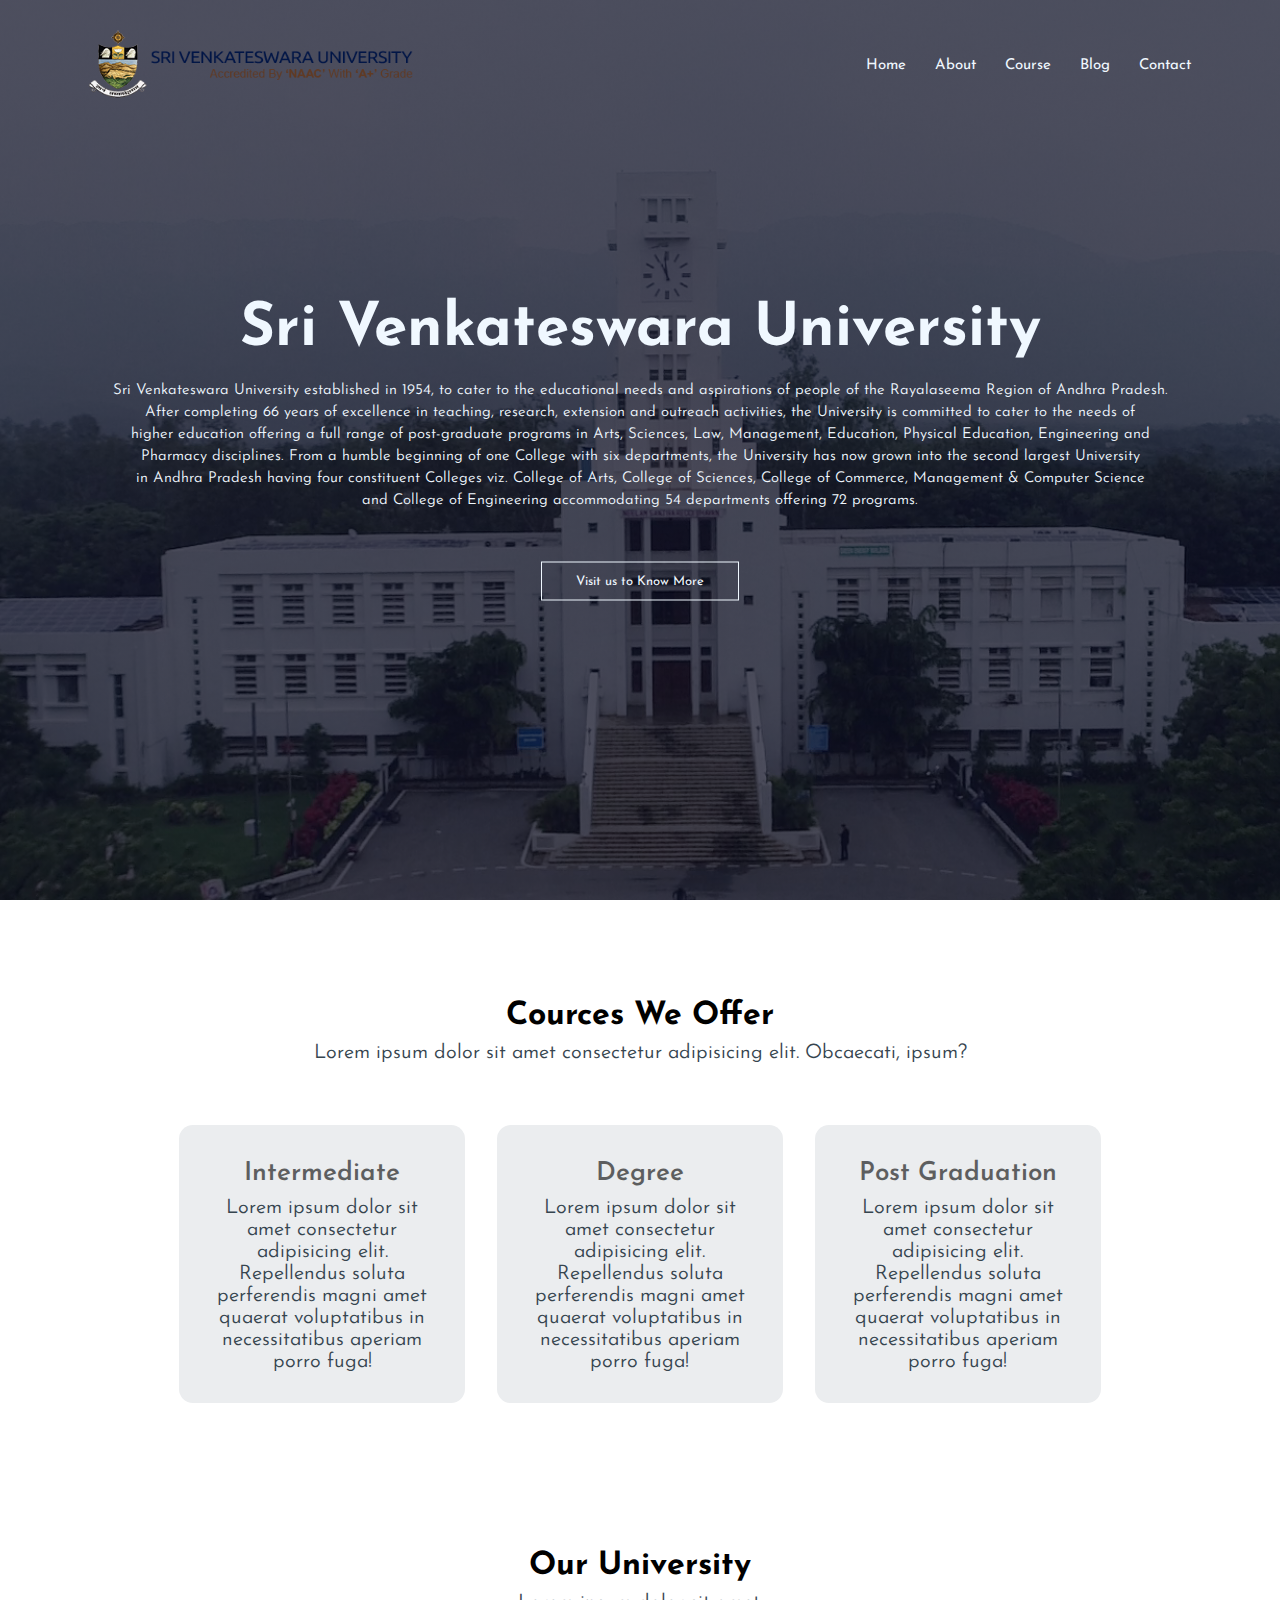
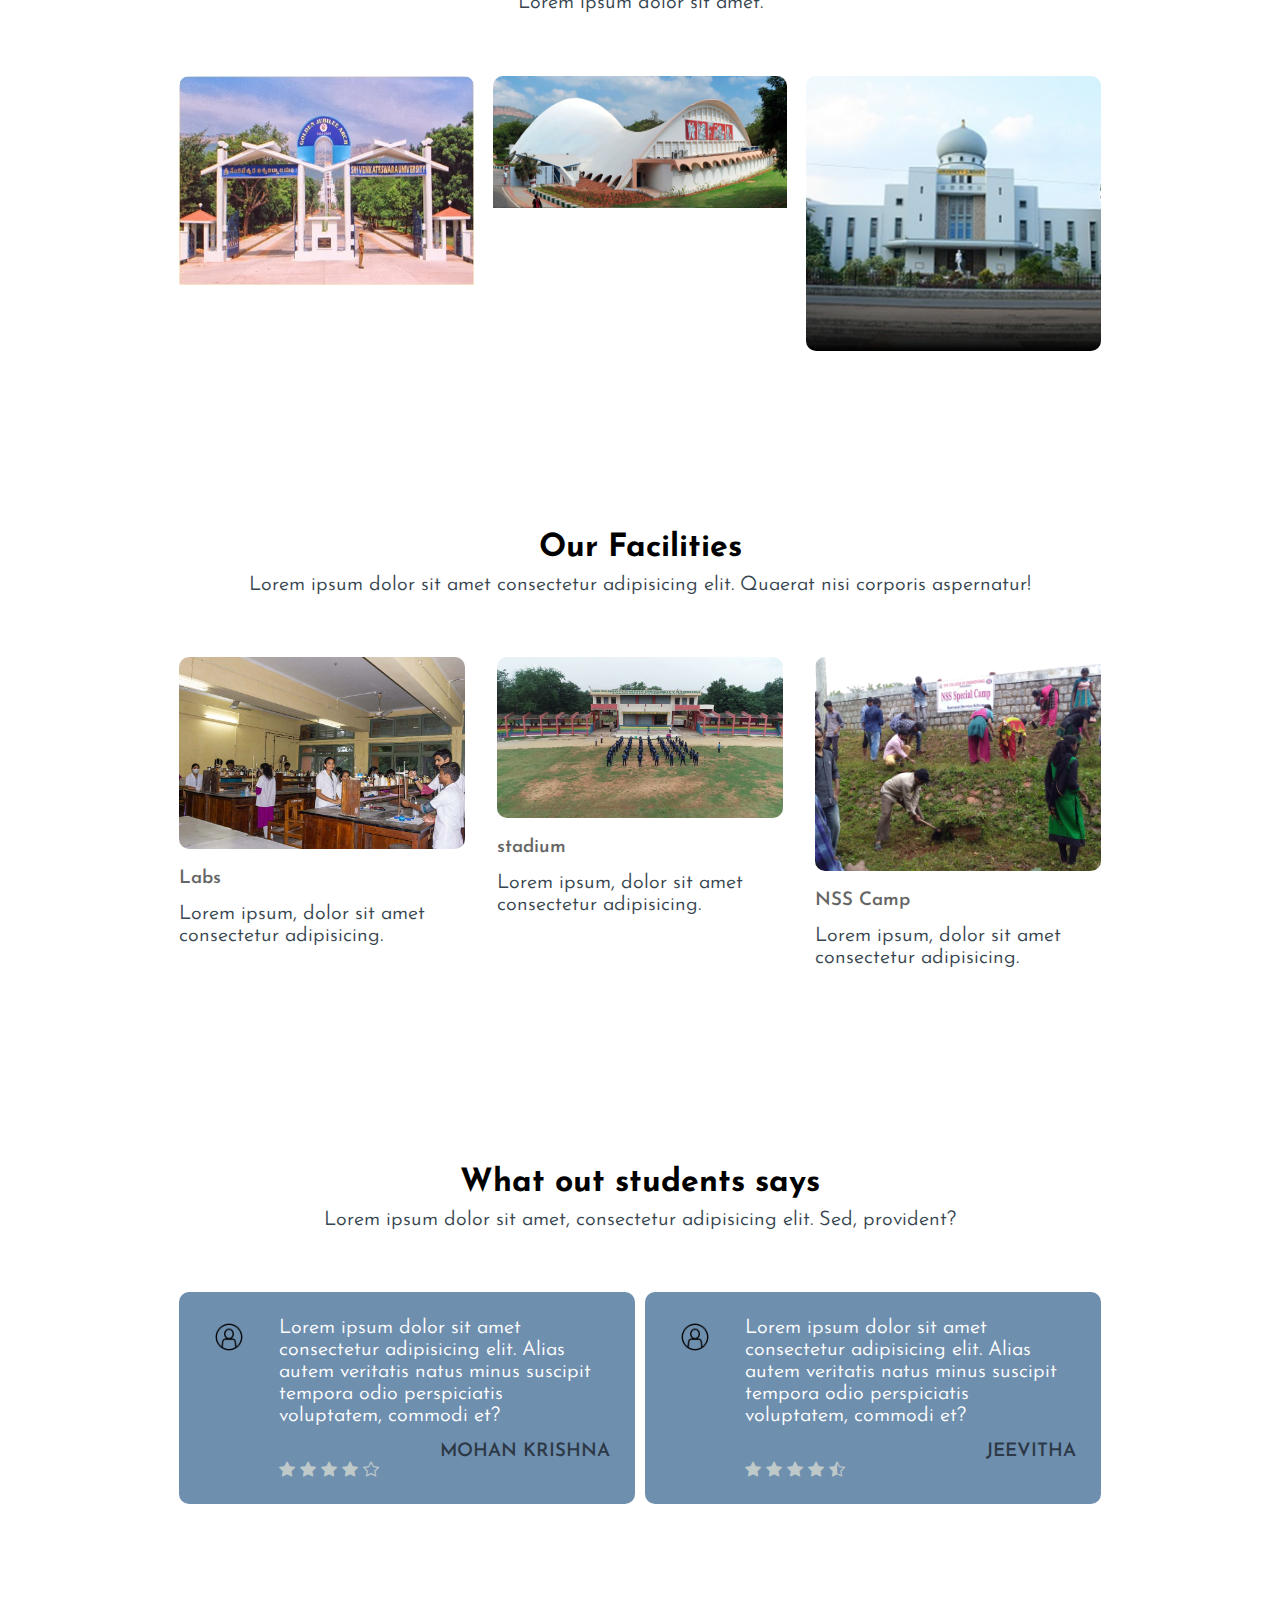
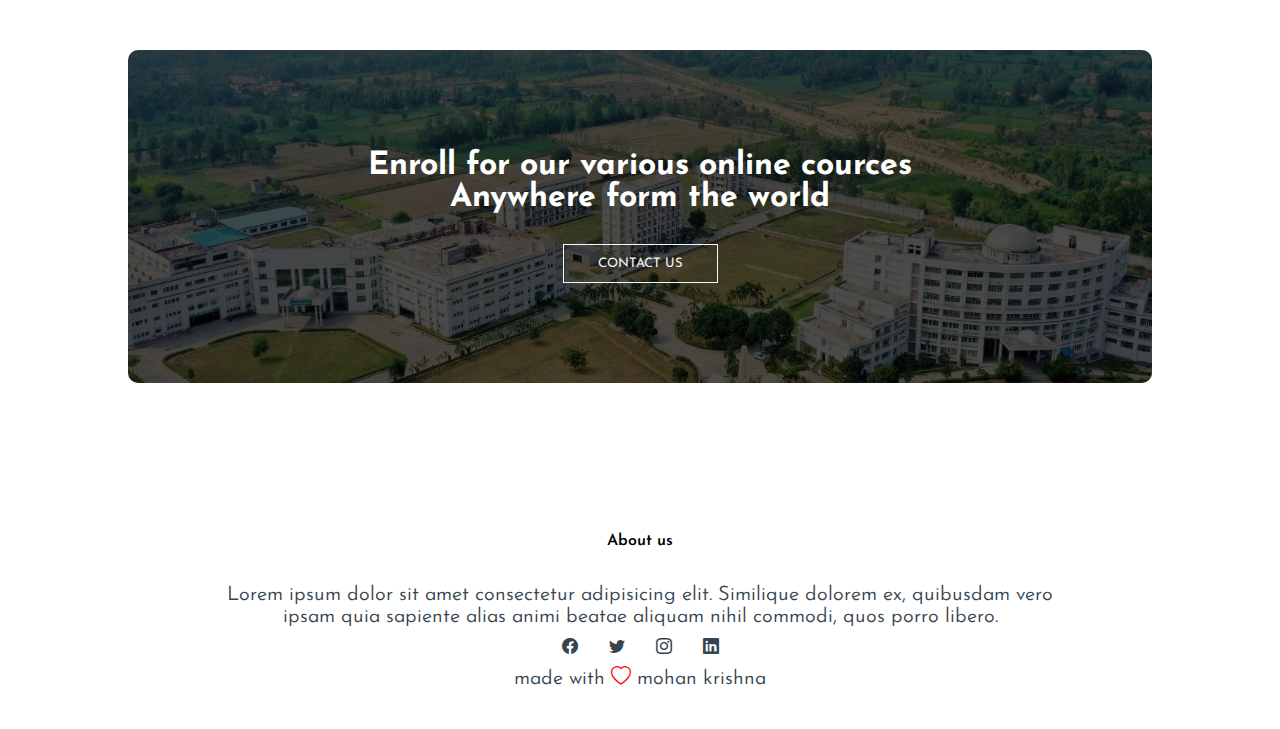
<file: index.html>
<!DOCTYPE html>
<html lang="en">
<head>
    <meta name="viewport" content="width=device-width, initial-scale=1.0">
    <title>University Website</title>
    <link rel="stylesheet" href="style.css"> 
    <link rel="preconnect" href="https://fonts.googleapis.com">
<link rel="preconnect" href="https://fonts.gstatic.com" crossorigin>
<link href="https://fonts.googleapis.com/css2?family=Josefin+Sans:ital,wght@0,200;0,400;1,700&display=swap" rel="stylesheet">
<link rel="stylesheet" href="https://cdn.jsdelivr.net/npm/bootstrap-icons@1.9.1/font/bootstrap-icons.css">
</head>
<body>
     <section class="header">
        <nav>
            <a href="index.html"><img src="./images/lol.png" alt="logo"></a>
            <div class="nav-links" id="navlinks">
                <i class="bi bi-x" onclick="hideMenu()"></i>
                <ul>
                    <li> <a href="./index.html">Home</a></li>
                    <li> <a href="./About.html">About</a></li>
                    <li> <a href="./courses.html">Course</a></li>
                    <li> <a href="./blog.html">Blog</a></li>
                    <li> <a href="./contact.html">Contact</a></li>
                </ul>
            </div>
            <i class="bi bi-list" onclick="showMenu()"></i>
        </nav>
        <div class="text-box">
            <h1>Sri Venkateswara University</h1>
            <p>Sri Venkateswara University established in 1954, to cater to the educational needs and aspirations of people of the Rayalaseema Region of  Andhra Pradesh.<br>
               After completing 66 years of excellence in teaching, research, extension and outreach activities, the University is committed to cater to the needs of <br>
               higher education offering a full range of post-graduate programs in Arts, Sciences, Law,  Management, Education, Physical Education, Engineering and <br>
               Pharmacy disciplines. From a humble beginning of one College with six departments, the University has now grown into the second largest University <br>
               in Andhra Pradesh having four constituent Colleges viz. College of  Arts, College of Sciences, College of Commerce, Management & Computer Science <br> 
               and College of Engineering accommodating  54 departments offering 72 programs. </p>
               <a href="" class="hero-btn">Visit us to Know More</a>
        </div>
     </section>
     <!-- course -->
     <section class="course">
        <h1>Cources We Offer</h1>
        <p>Lorem ipsum dolor sit amet consectetur adipisicing elit. Obcaecati, ipsum?</p>
        <div class="row">
            <div class="course-col">
                <h3>Intermediate</h3>
                <p>Lorem ipsum dolor sit amet consectetur adipisicing elit. Repellendus soluta perferendis magni amet quaerat voluptatibus in necessitatibus aperiam porro fuga!</p>
            </div>
            <div class="course-col">
                <h3>Degree</h3>
                <p>Lorem ipsum dolor sit amet consectetur adipisicing elit. Repellendus soluta perferendis magni amet quaerat voluptatibus in necessitatibus aperiam porro fuga!</p>
            </div>
            <div class="course-col">
                <h3>Post Graduation</h3>
                <p>Lorem ipsum dolor sit amet consectetur adipisicing elit. Repellendus soluta perferendis magni amet quaerat voluptatibus in necessitatibus aperiam porro fuga!</p>
            </div>
        </div>
     </section>
     <!-- campus -->
     <section class="campus">
        <h1>Our University</h1>
        <p>Lorem ipsum dolor sit amet.</p>
        <div class="row">
            <div class="campus-col">
                <img src="./images/entrance.jpg" alt="entrance">
                <div class="layer">
                    <h3>Entrance</h3>
                </div>
            </div>
            <div class="campus-col">
                <img src="./images/auditorium.png" alt="auditorium">
                <div class="layer">
                    <h3>Audtorium</h3>
                </div>
            </div>
            <div class="campus-col">
                <img src="./images/lib.png" alt="library">
                <div class="layer">
                    <h3>Library</h3>
                </div>
            </div>
        </div>
     </section>
     <!-- facilities -->
     <section class="facilities">
        <h1>Our Facilities</h1>
        <p>Lorem ipsum dolor sit amet consectetur adipisicing elit. Quaerat nisi corporis aspernatur!</p>
        <div class="row">
            <div class="facilities-col">
                <img src="./images/labs.jpg" alt="lab">
                <h3>Labs</h3>
                <p>Lorem ipsum, dolor sit amet consectetur adipisicing.</p>
            </div>
            <div class="facilities-col">
                <img src="./images/stadium.png" alt="stadium">
                <h3>stadium</h3>
                <p>Lorem ipsum, dolor sit amet consectetur adipisicing.</p>
            </div>
            <div class="facilities-col">
                <img src="./images/nss.jpg" alt="NSS">
                <h3>NSS Camp</h3>
                <p>Lorem ipsum, dolor sit amet consectetur adipisicing.</p>
            </div>
        </div>
     </section>
<!-- TESTIMONIALS -->
<section class="testimonials">
    <h1>What out students says</h1>
    <p>Lorem ipsum dolor sit amet, consectetur adipisicing elit. Sed, provident?</p>
    <div class="row">
        <div class="testimonial-col">
            <img src="./images/user1.png" alt="user">
            <div>
                <p>Lorem ipsum dolor sit amet consectetur adipisicing elit. Alias autem veritatis natus minus suscipit tempora odio perspiciatis voluptatem, commodi et?</p>
                <h3>MOHAN KRISHNA </h3>
                <i class="bi bi-star-fill"></i>
                <i class="bi bi-star-fill"></i>
                <i class="bi bi-star-fill"></i>
                <i class="bi bi-star-fill"></i>
                <i class="bi bi-star"></i>
            </div>
        </div>
        <div class="testimonial-col">
            <img src="./images/user1.png" alt="user">
            <div>
                <p>Lorem ipsum dolor sit amet consectetur adipisicing elit. Alias autem veritatis natus minus suscipit tempora odio perspiciatis voluptatem, commodi et?</p>
                <h3>JEEVITHA </h3>
                <i class="bi bi-star-fill"></i>
                <i class="bi bi-star-fill"></i>
                <i class="bi bi-star-fill"></i>
                <i class="bi bi-star-fill"></i>
                <i class="bi bi-star-half"></i>
            </div>
        </div>
    </div>
</section>
 <!-- call to action -->
 <section class="cta">
    <h1>Enroll for our various online cources <br>Anywhere form the world</h1>
    <a href="" class="hero-btn">CONTACT US</a>
 </section>
 <!-- footer -->
 <section class="footer">
    <h4>About us</h4>
    <p>Lorem ipsum dolor sit amet consectetur adipisicing elit. Similique dolorem ex, quibusdam vero<br> ipsam quia sapiente alias animi beatae aliquam nihil commodi, quos porro libero.</p>
    <div class="icons">
        <i class="bi bi-facebook"></i>
        <i class="bi bi-twitter"></i>
        <i class="bi bi-instagram"></i>
        <i class="bi bi-linkedin"></i>
    </div>
    <p>made with <i class="bi bi-heart"></i> mohan krishna </p>
 </section>
     <!-- javascript for toggel menu -->
     <script>
        var navlinks = document.getElementById("navlinks");
        function showMenu(){
            navlinks.style.right = "0";
        }
        function hideMenu(){
            navlinks.style.right = "-200px";
        }
     </script>
</body>
</html>
</file>
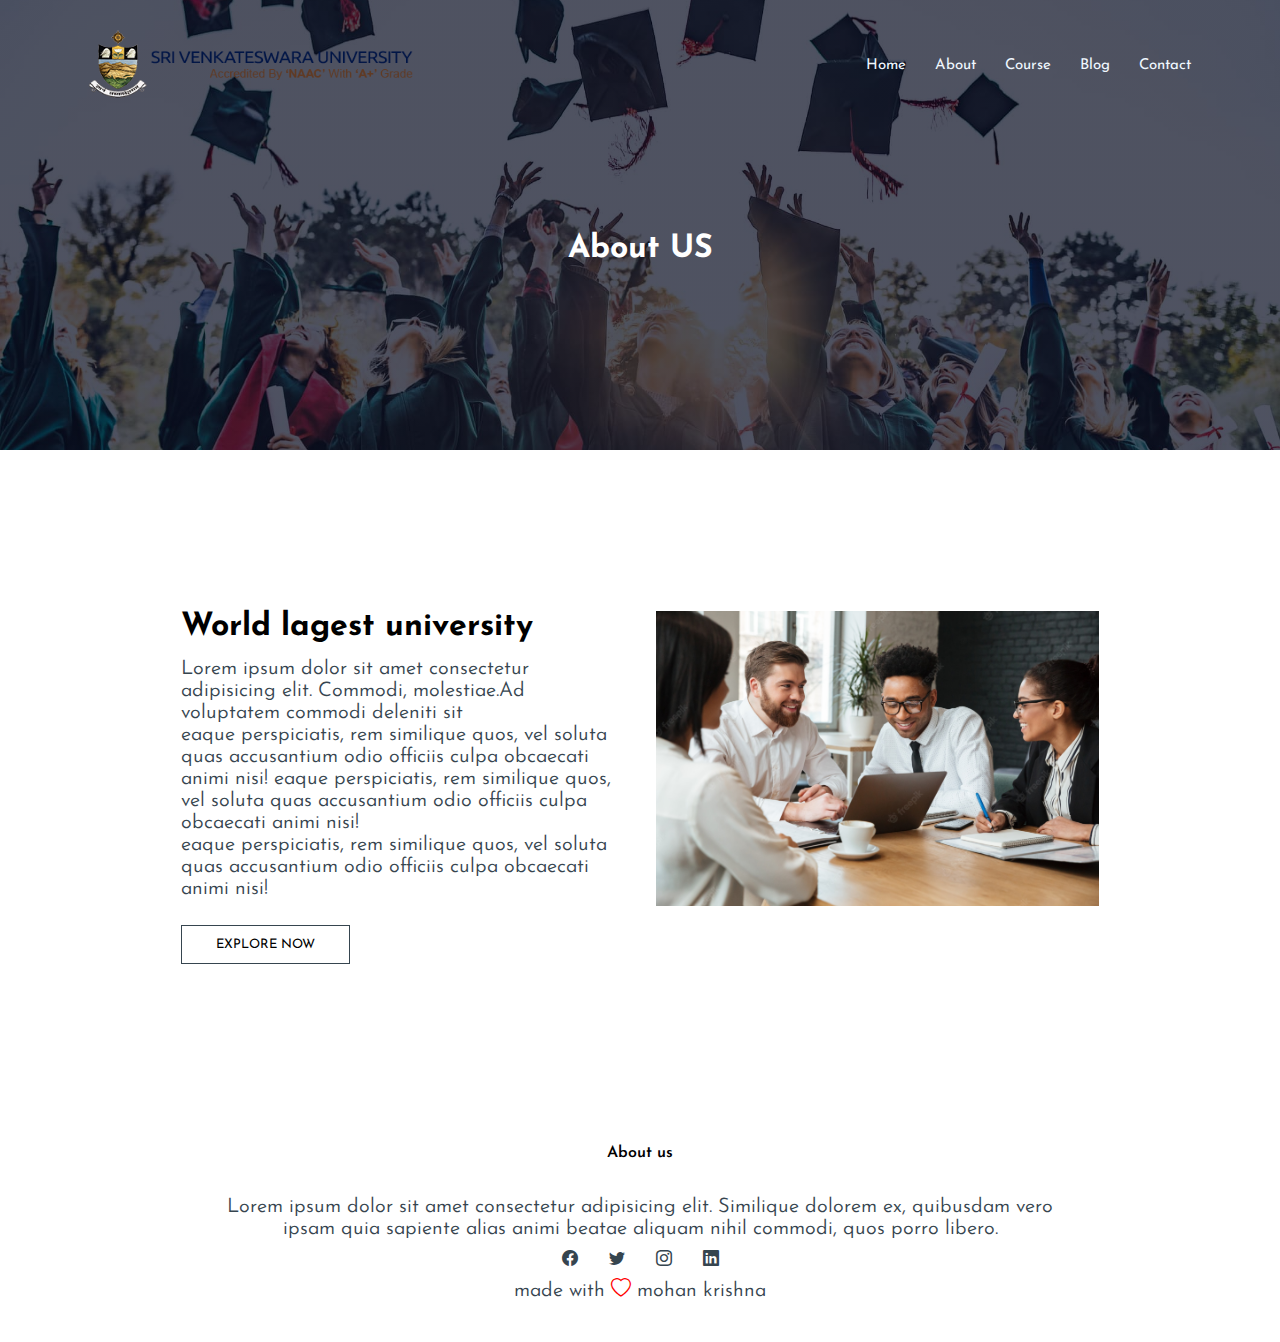
<file: About.html>
<!DOCTYPE html>
<html lang="en">
<head>
    <meta name="viewport" content="width=device-width, initial-scale=1.0">
    <title>University Website</title>
    <link rel="stylesheet" href="style.css"> 
    <link rel="preconnect" href="https://fonts.googleapis.com">
<link rel="preconnect" href="https://fonts.gstatic.com" crossorigin>
<link href="https://fonts.googleapis.com/css2?family=Josefin+Sans:ital,wght@0,200;0,400;1,700&display=swap" rel="stylesheet">
<link rel="stylesheet" href="https://cdn.jsdelivr.net/npm/bootstrap-icons@1.9.1/font/bootstrap-icons.css">
</head>
<body>
    <!-- header -->
     <section class="sub-header">
        <nav>
            <a href="index.html"><img src="./images/lol.png" alt="logo"></a>
            <div class="nav-links" id="navlinks">
                <i class="bi bi-x" onclick="hideMenu()"></i>
                <ul>
                    <li> <a href="./index.html">Home</a></li>
                    <li> <a href="./About.html">About</a></li>
                    <li> <a href="./courses.html">Course</a></li>
                    <li> <a href="./blog.html">Blog</a></li>
                    <li> <a href="./contact.html">Contact</a></li>
                </ul>
            </div>
            <i class="bi bi-list" onclick="showMenu()"></i>
        </nav>
        <h1>About US</h1>
     </section>
<!-- about us content -->
<section class="about-us">
    <div class="row">
        <div class="about-col">
            <h1>World lagest university</h1>
            <p>Lorem ipsum dolor sit amet consectetur adipisicing elit. Commodi, molestiae.Ad voluptatem commodi deleniti sit <br>eaque perspiciatis, rem similique quos, vel soluta quas accusantium odio officiis culpa obcaecati animi nisi! eaque perspiciatis, rem similique quos, vel soluta quas accusantium odio officiis culpa obcaecati animi nisi! <br>eaque perspiciatis, rem similique quos, vel soluta quas accusantium odio officiis culpa obcaecati animi nisi! <br></p>
            <a href="" class="hero-btn red-btn">EXPLORE NOW</a>
        </div>
        <div class="about-col">
            <img src="./images/about1.jpg" alt="">
        </div>
    </div>
</section>






 <!-- footer -->
 <section class="footer">
    <h4>About us</h4>
    <p>Lorem ipsum dolor sit amet consectetur adipisicing elit. Similique dolorem ex, quibusdam vero<br> ipsam quia sapiente alias animi beatae aliquam nihil commodi, quos porro libero.</p>
    <div class="icons">
        <i class="bi bi-facebook"></i>
        <i class="bi bi-twitter"></i>
        <i class="bi bi-instagram"></i>
        <i class="bi bi-linkedin"></i>
    </div>
    <p>made with <i class="bi bi-heart"></i> mohan krishna </p>
 </section>
     <!-- javascript for toggel menu -->
     <script>
        var navlinks = document.getElementById("navlinks");
        function showMenu(){
            navlinks.style.right = "0";
        }
        function hideMenu(){
            navlinks.style.right = "-200px";
        }
     </script>
</body>
</html>
</file>
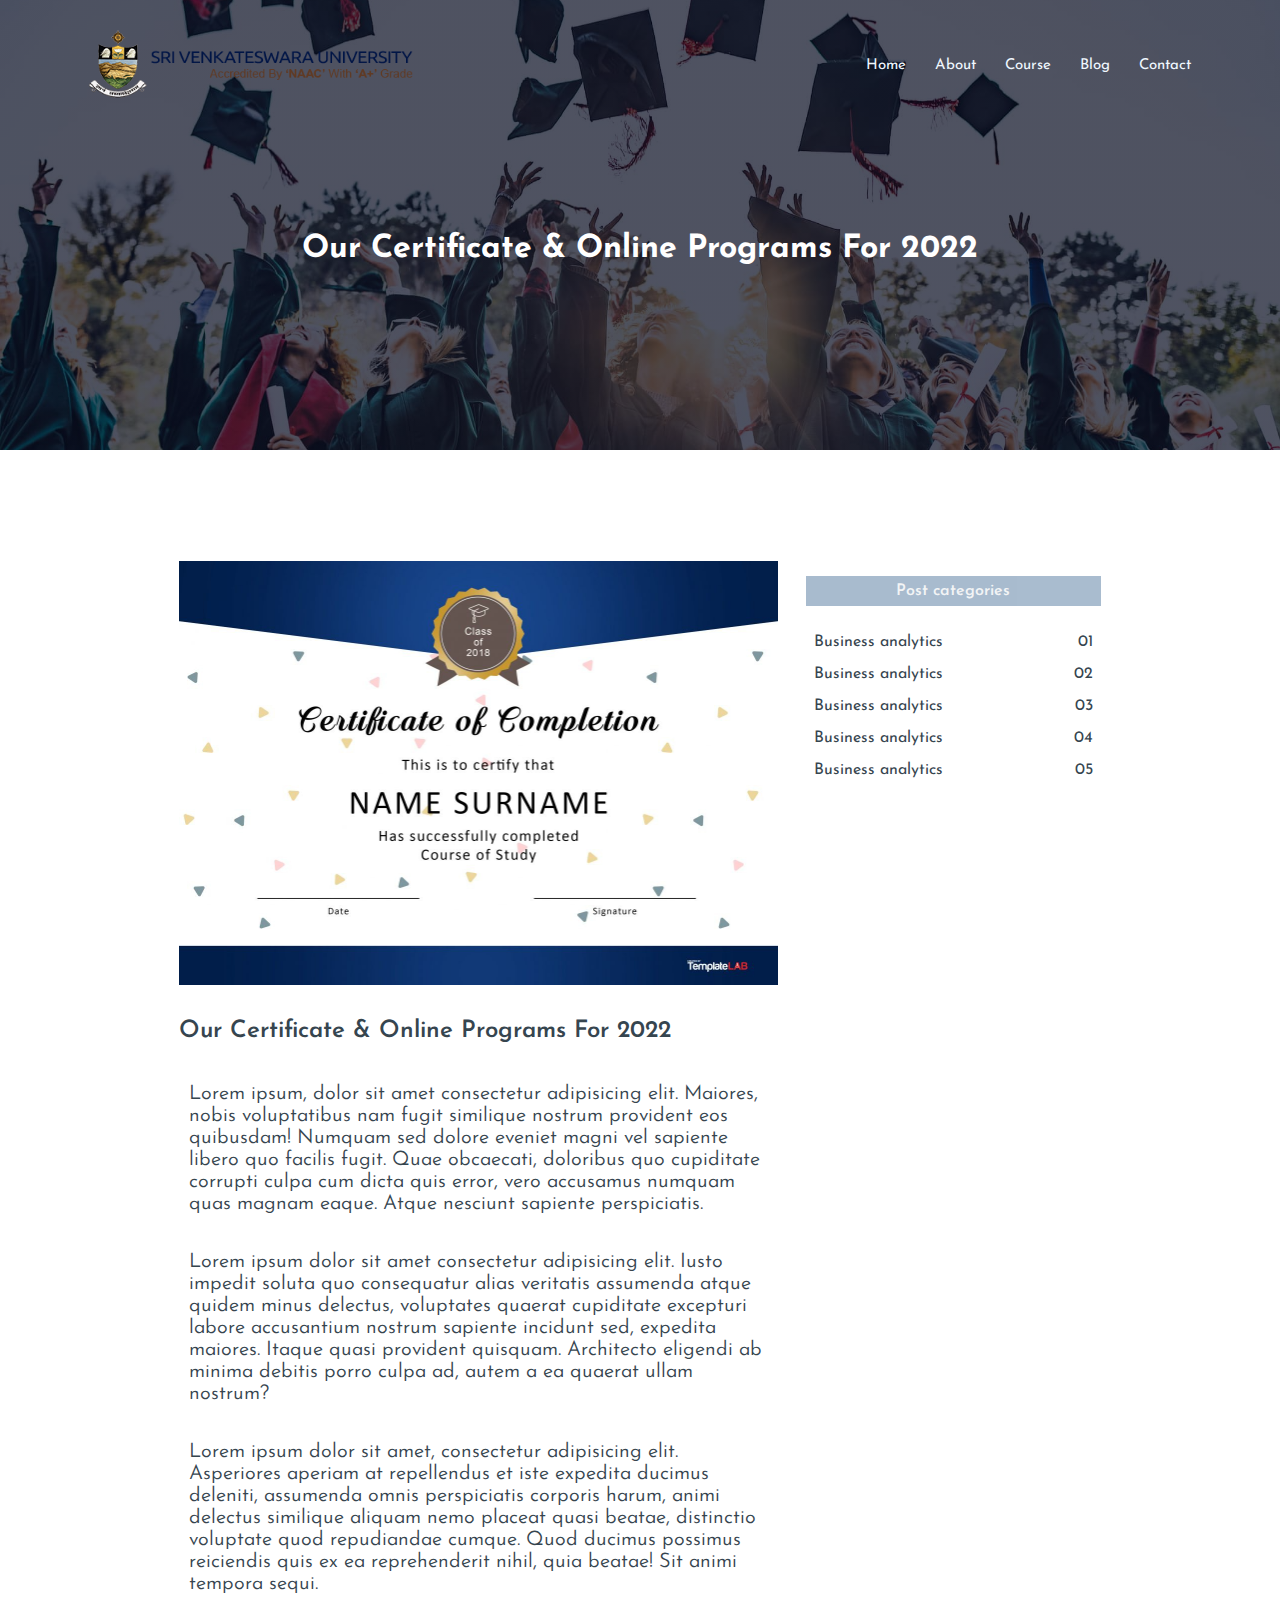
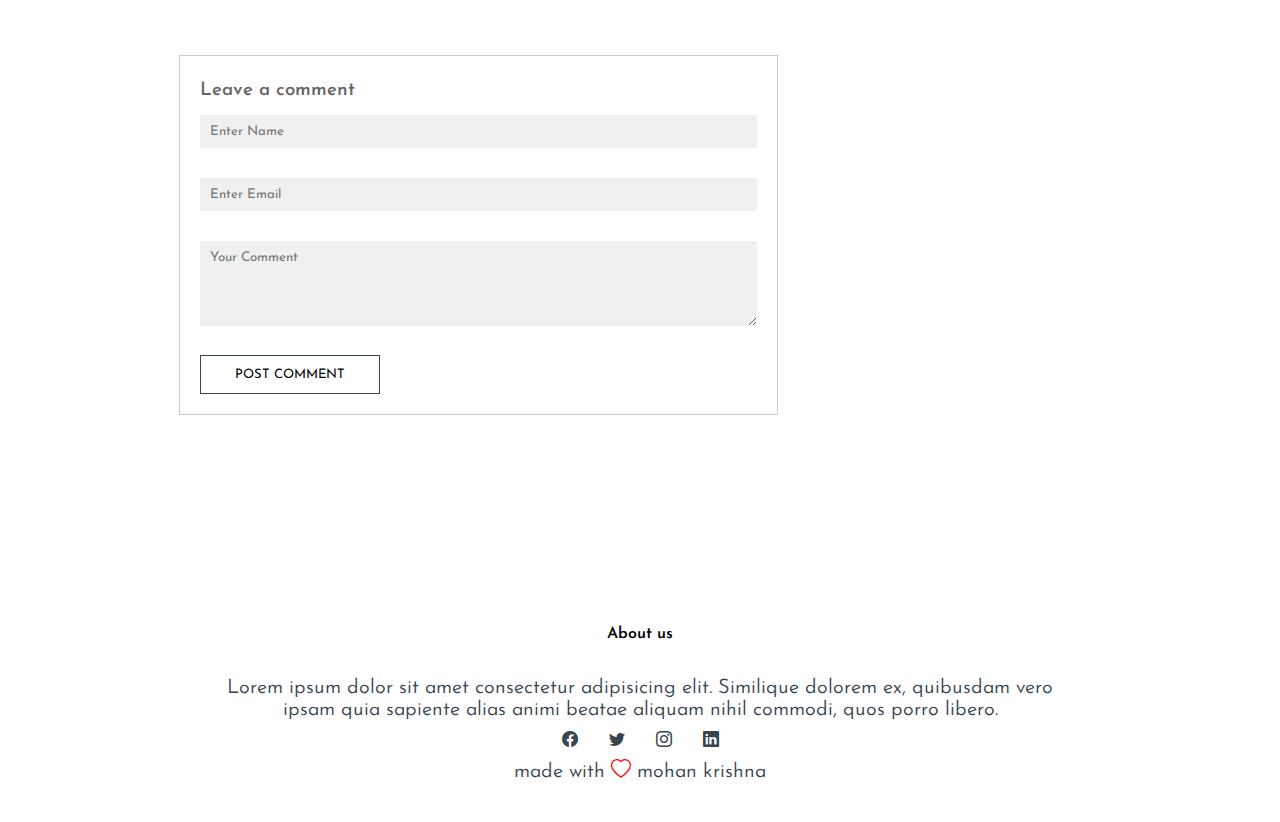
<file: blog.html>
<!DOCTYPE html>
<html lang="en">
<head>
    <meta name="viewport" content="width=device-width, initial-scale=1.0">
    <title>University Website</title>
    <link rel="stylesheet" href="style.css"> 
    <link rel="preconnect" href="https://fonts.googleapis.com">
<link rel="preconnect" href="https://fonts.gstatic.com" crossorigin>
<link href="https://fonts.googleapis.com/css2?family=Josefin+Sans:ital,wght@0,200;0,400;1,700&display=swap" rel="stylesheet">
<link rel="stylesheet" href="https://cdn.jsdelivr.net/npm/bootstrap-icons@1.9.1/font/bootstrap-icons.css">
</head>
<body>
    <!-- header -->
     <section class="sub-header">
        <nav>
            <a href="index.html"><img src="./images/lol.png" alt="logo"></a>
            <div class="nav-links" id="navlinks">
                <i class="bi bi-x" onclick="hideMenu()"></i>
                <ul>
                    <li> <a href="./index.html">Home</a></li>
                    <li> <a href="./About.html">About</a></li>
                    <li> <a href="./courses.html">Course</a></li>
                    <li> <a href="./blog.html">Blog</a></li>
                    <li> <a href="./contact.html">Contact</a></li>
                </ul>
            </div>
            <i class="bi bi-list" onclick="showMenu()"></i>
        </nav>
        <h1> Our Certificate & Online Programs For 2022</h1>
     </section>
      <!-- blog content -->
      <section class="blog-content">
        <div class="row">
            <div class="blog-left">
                <img src="./images/certificate.jpg" alt="certificate">
                <h2>Our Certificate & Online Programs For 2022</h2>
                <p>Lorem ipsum, dolor sit amet consectetur adipisicing elit. Maiores, nobis voluptatibus nam fugit similique nostrum provident eos quibusdam! Numquam sed dolore eveniet magni vel sapiente libero quo facilis fugit. Quae obcaecati, doloribus quo cupiditate corrupti culpa cum dicta quis error, vero accusamus numquam quas magnam eaque. Atque nesciunt sapiente perspiciatis.</p>
                <br>
                <p>Lorem ipsum dolor sit amet consectetur adipisicing elit. Iusto impedit soluta quo consequatur alias veritatis assumenda atque quidem minus delectus, voluptates quaerat cupiditate excepturi labore accusantium nostrum sapiente incidunt sed, expedita maiores. Itaque quasi provident quisquam. Architecto eligendi ab minima debitis porro culpa ad, autem a ea quaerat ullam nostrum?</p>
                <br>
                <p>Lorem ipsum dolor sit amet, consectetur adipisicing elit. Asperiores aperiam at repellendus et iste expedita ducimus deleniti, assumenda omnis perspiciatis corporis harum, animi delectus similique aliquam nemo placeat quasi beatae, distinctio voluptate quod repudiandae cumque. Quod ducimus possimus reiciendis quis ex ea reprehenderit nihil, quia beatae! Sit animi tempora sequi.</p>
                <div class="comment-box">
                    <h3>Leave a comment</h3>

                    <form class="comment-form">
                        <input type="text" placeholder="Enter Name">
                        <input type="Email" placeholder="Enter Email">
                        <textarea rows="5" placeholder="Your Comment"></textarea>
                        <button type="submit" class="hero-btn red-btn">POST COMMENT</button>
                    </form>
                </div>
            </div>
            <div class="blog-right">
                <h3>Post categories</h3>
                <div>
                    <span>Business analytics</span>
                    <span>01</span>
                </div>
                <div>
                    <span>Business analytics</span>
                    <span>02</span>
                </div>
                <div>
                    <span>Business analytics</span>
                    <span>03</span>
                </div>
                <div>
                    <span>Business analytics</span>
                    <span>04</span>
                </div>
                <div>
                    <span>Business analytics</span>
                    <span>05</span>
                </div>
            </div>
        </div>
      </section>
 <!-- footer -->
 <section class="footer">
    <h4>About us</h4>
    <p>Lorem ipsum dolor sit amet consectetur adipisicing elit. Similique dolorem ex, quibusdam vero<br> ipsam quia sapiente alias animi beatae aliquam nihil commodi, quos porro libero.</p>
    <div class="icons">
        <i class="bi bi-facebook"></i>
        <i class="bi bi-twitter"></i>
        <i class="bi bi-instagram"></i>
        <i class="bi bi-linkedin"></i>
    </div>
    <p>made with <i class="bi bi-heart"></i> mohan krishna </p>
 </section>
     <!-- javascript for toggel menu -->
     <script>
        var navlinks = document.getElementById("navlinks");
        function showMenu(){
            navlinks.style.right = "0";
        }
        function hideMenu(){
            navlinks.style.right = "-200px";
        }
     </script>
</body>
</html>
</file>
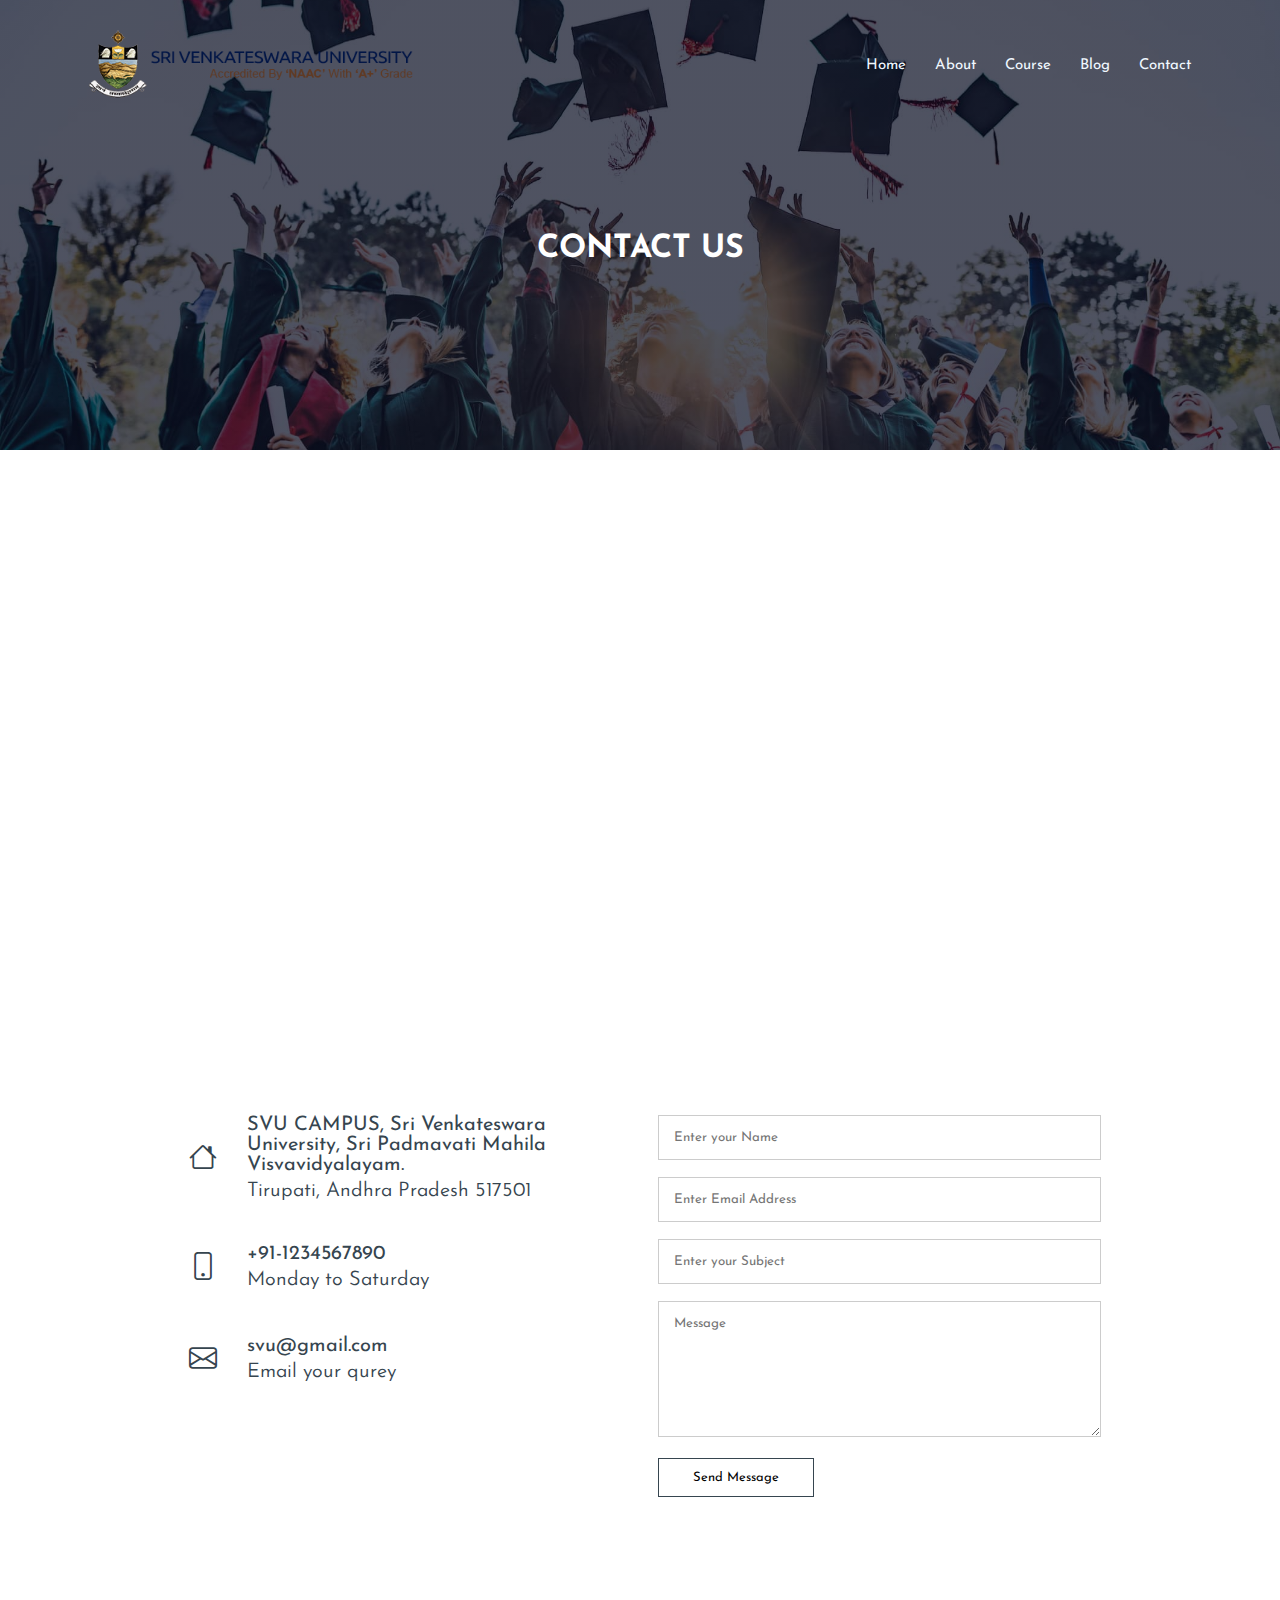
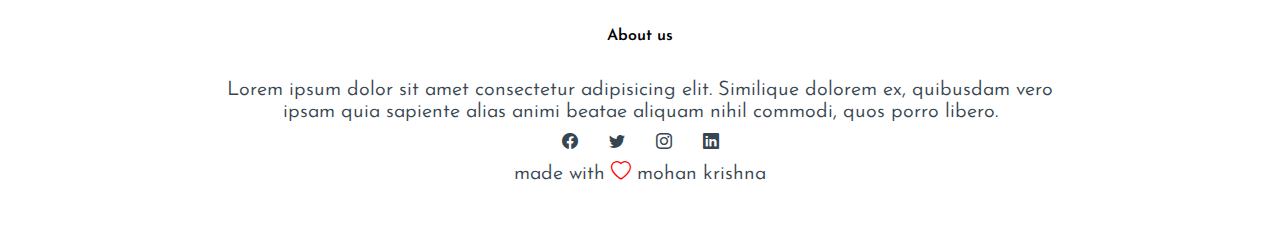
<file: contact.html>
<!DOCTYPE html>
<html lang="en">
<head>
    <meta name="viewport" content="width=device-width, initial-scale=1.0">
    <title>University Website</title>
    <link rel="stylesheet" href="style.css"> 
    <link rel="preconnect" href="https://fonts.googleapis.com">
<link rel="preconnect" href="https://fonts.gstatic.com" crossorigin>
<link href="https://fonts.googleapis.com/css2?family=Josefin+Sans:ital,wght@0,200;0,400;1,700&display=swap" rel="stylesheet">
<link rel="stylesheet" href="https://cdn.jsdelivr.net/npm/bootstrap-icons@1.9.1/font/bootstrap-icons.css">
</head>
<body>
    <!-- header -->
     <section class="sub-header">
        <nav>
            <a href="index.html"><img src="./images/lol.png" alt="logo"></a>
            <div class="nav-links" id="navlinks">
                <i class="bi bi-x" onclick="hideMenu()"></i>
                <ul>
                    <li> <a href="./index.html">Home</a></li>
                    <li> <a href="./About.html">About</a></li>
                    <li> <a href="./courses.html">Course</a></li>
                    <li> <a href="./blog.html">Blog</a></li>
                    <li> <a href="./contact.html">Contact</a></li>
                </ul>
            </div>
            <i class="bi bi-list" onclick="showMenu()"></i>
        </nav>
        <h1>CONTACT US</h1>
     </section>
<!-- CONTACT US -->
<section class="location">
    <iframe src="https://www.google.com/maps/embed?pb=!1m18!1m12!1m3!1d3877.4743330045803!2d79.39563671482915!3d13.628885690427081!2m3!1f0!2f0!3f0!3m2!1i1024!2i768!4f13.1!3m3!1m2!1s0x3a4d4b3cad0b13e3%3A0xb9635a2a9d920c7d!2sSRI%20VENKATESWARA%20UNIVERSITY!5e0!3m2!1sen!2sin!4v1663691033770!5m2!1sen!2sin" width="600" height="450" style="border:0;" allowfullscreen="" loading="lazy" referrerpolicy="no-referrer-when-downgrade"></iframe>

</section>
<section class="contact-us">
    <div class="row">
        <div class="contact-col">
            <div>
                <i class="bi bi-house"></i>
             <span>
                <h5>SVU CAMPUS, Sri Venkateswara University, Sri Padmavati Mahila Visvavidyalayam.</h5>
                <p>Tirupati, Andhra Pradesh 517501</p>
             </span>
            </div>
            <div> 
                <i class="bi bi-phone"></i>
            <span>
                <h5>+91-1234567890</h5>
                <p>Monday to Saturday</p>
            </span>
            </div>
            <div>
                <i class="bi bi-envelope"></i>
                <span>
                <h5>svu@gmail.com</h5>
                <p>Email your qurey</p>
            </span>
            </div>
        </div>
        <div class="contact-col">
            <form action="form-handler.php" method="post">
                <input type="text" name="name" placeholder="Enter your Name" required>
                <input type="email" name="email" placeholder="Enter Email Address" required>
                <input type="text" name="subject" placeholder="Enter your Subject" required>
                <textarea  rows="8" name="message" placeholder="Message"></textarea>
                <button class="hero-btn red-btn"> Send Message</button>
            </form>
        </div>
    </div>
</section>





 <!-- footer -->
 <section class="footer">
    <h4>About us</h4>
    <p>Lorem ipsum dolor sit amet consectetur adipisicing elit. Similique dolorem ex, quibusdam vero<br> ipsam quia sapiente alias animi beatae aliquam nihil commodi, quos porro libero.</p>
    <div class="icons">
        <i class="bi bi-facebook"></i>
        <i class="bi bi-twitter"></i>
        <i class="bi bi-instagram"></i>
        <i class="bi bi-linkedin"></i>
    </div>
    <p>made with <i class="bi bi-heart"></i> mohan krishna </p>
 </section>
     <!-- javascript for toggel menu -->
     <script>
        var navlinks = document.getElementById("navlinks");
        function showMenu(){
            navlinks.style.right = "0";
        }
        function hideMenu(){
            navlinks.style.right = "-200px";
        }
     </script>
</body>
</html>
</file>
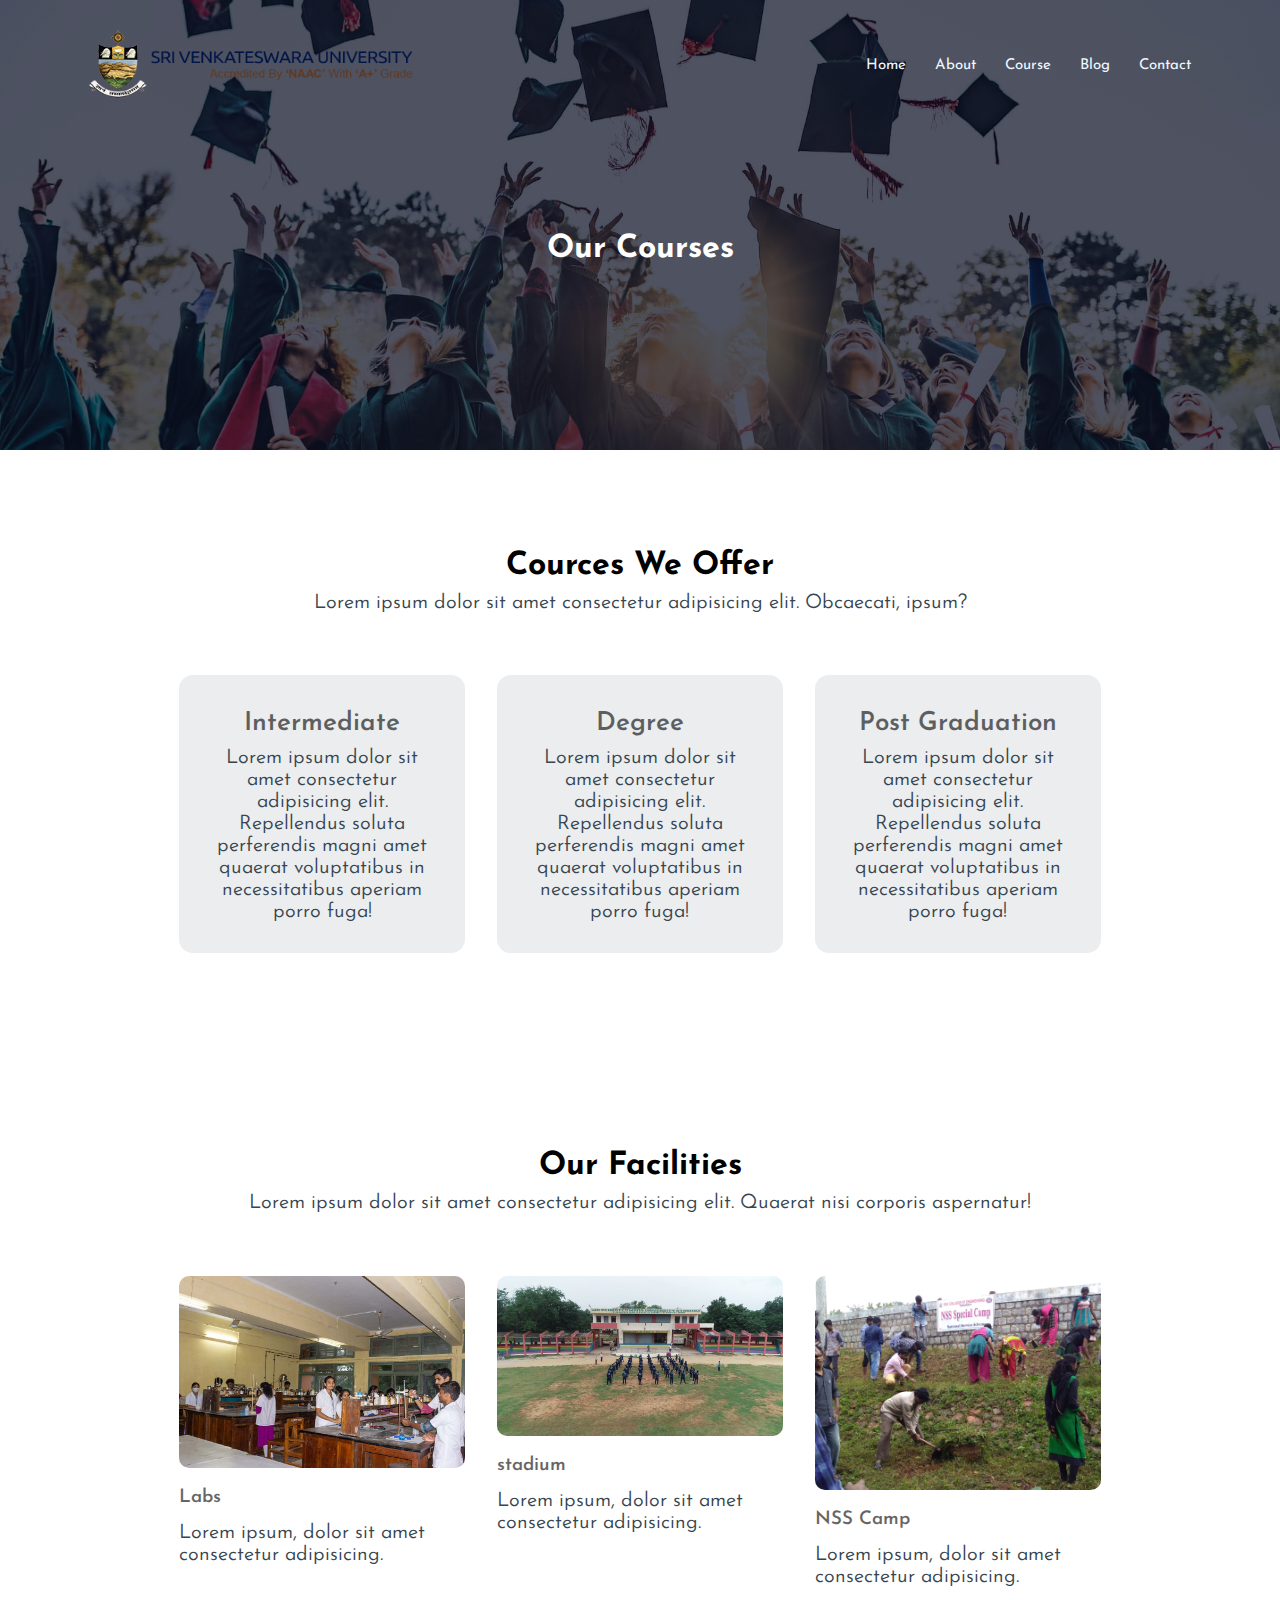
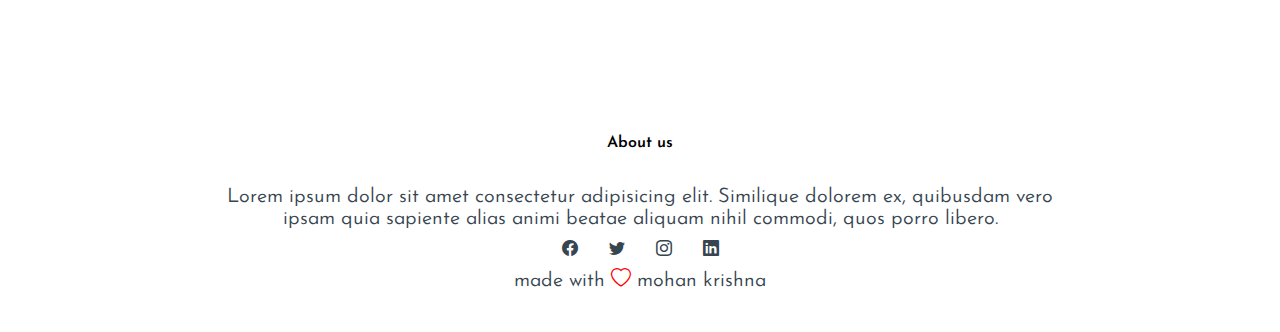
<file: courses.html>
<!DOCTYPE html>
<html lang="en">
<head>
    <meta name="viewport" content="width=device-width, initial-scale=1.0">
    <title>University Website</title>
    <link rel="stylesheet" href="style.css"> 
    <link rel="preconnect" href="https://fonts.googleapis.com">
<link rel="preconnect" href="https://fonts.gstatic.com" crossorigin>
<link href="https://fonts.googleapis.com/css2?family=Josefin+Sans:ital,wght@0,200;0,400;1,700&display=swap" rel="stylesheet">
<link rel="stylesheet" href="https://cdn.jsdelivr.net/npm/bootstrap-icons@1.9.1/font/bootstrap-icons.css">
</head>
<body>
    <!-- header -->
     <section class="sub-header">
        <nav>
            <a href="index.html"><img src="./images/lol.png" alt="logo"></a>
            <div class="nav-links" id="navlinks">
                <i class="bi bi-x" onclick="hideMenu()"></i>
                <ul>
                    <li> <a href="./index.html">Home</a></li>
                    <li> <a href="./About.html">About</a></li>
                    <li> <a href="./courses.html">Course</a></li>
                    <li> <a href="./blog.html">Blog</a></li>
                    <li> <a href="./contact.html">Contact</a></li>
                </ul>
            </div>
            <i class="bi bi-list" onclick="showMenu()"></i>
        </nav>
        <h1>Our Courses</h1>
     </section>
     <!-- cources content -->
     <section class="course">
        <h1>Cources We Offer</h1>
        <p>Lorem ipsum dolor sit amet consectetur adipisicing elit. Obcaecati, ipsum?</p>
        <div class="row">
            <div class="course-col">
                <h3>Intermediate</h3>
                <p>Lorem ipsum dolor sit amet consectetur adipisicing elit. Repellendus soluta perferendis magni amet quaerat voluptatibus in necessitatibus aperiam porro fuga!</p>
            </div>
            <div class="course-col">
                <h3>Degree</h3>
                <p>Lorem ipsum dolor sit amet consectetur adipisicing elit. Repellendus soluta perferendis magni amet quaerat voluptatibus in necessitatibus aperiam porro fuga!</p>
            </div>
            <div class="course-col">
                <h3>Post Graduation</h3>
                <p>Lorem ipsum dolor sit amet consectetur adipisicing elit. Repellendus soluta perferendis magni amet quaerat voluptatibus in necessitatibus aperiam porro fuga!</p>
            </div>
        </div>
     </section>

<!-- facilities -->
<section class="facilities">
    <h1>Our Facilities</h1>
    <p>Lorem ipsum dolor sit amet consectetur adipisicing elit. Quaerat nisi corporis aspernatur!</p>
    <div class="row">
        <div class="facilities-col">
            <img src="./images/labs.jpg" alt="lab">
            <h3>Labs</h3>
            <p>Lorem ipsum, dolor sit amet consectetur adipisicing.</p>
        </div>
        <div class="facilities-col">
            <img src="./images/stadium.png" alt="stadium">
            <h3>stadium</h3>
            <p>Lorem ipsum, dolor sit amet consectetur adipisicing.</p>
        </div>
        <div class="facilities-col">
            <img src="./images/nss.jpg" alt="NSS">
            <h3>NSS Camp</h3>
            <p>Lorem ipsum, dolor sit amet consectetur adipisicing.</p>
        </div>
    </div>
 </section>


 <!-- footer -->
 <section class="footer">
    <h4>About us</h4>
    <p>Lorem ipsum dolor sit amet consectetur adipisicing elit. Similique dolorem ex, quibusdam vero<br> ipsam quia sapiente alias animi beatae aliquam nihil commodi, quos porro libero.</p>
    <div class="icons">
        <i class="bi bi-facebook"></i>
        <i class="bi bi-twitter"></i>
        <i class="bi bi-instagram"></i>
        <i class="bi bi-linkedin"></i>
    </div>
    <p>made with <i class="bi bi-heart"></i> mohan krishna </p>
 </section>
     <!-- javascript for toggel menu -->
     <script>
        var navlinks = document.getElementById("navlinks");
        function showMenu(){
            navlinks.style.right = "0";
        }
        function hideMenu(){
            navlinks.style.right = "-200px";
        }
     </script>
</body>
</html>
</file>
<file: style.css>
*{
    margin: 0;
    padding: 0;
    font-family: 'Josefin Sans', sans-serif;
     /* font */

}
.header{
    min-height: 100vh;
    width: 100%;
    background-image:linear-gradient(rgba(8,9,30,0.7), rgba(8,9,30,0.7)),url(./images/banner.png);
    background-position: center;
    background-size: cover;
    position: relative;
}
nav{
    display: flex;
    padding: 2% 6%;
    justify-content: space-between;
    align-items: center;
}
nav img{
    width: 350px;
}
.nav-links{
    flex: 1;
    text-align: right;
}
.nav-links ul li{
    list-style: none;
    display: inline-block;
    padding: 8px 12px;
    position: relative;
}
.nav-links ul li a{
    color: aliceblue;
    text-decoration: none;
    font-size: 15px;
}
.nav-links ul li::after{
    content: '';
    width: 0%;
    height: 2px;
    background:	#6F8FAF ;
    display: block;
    margin: auto;
    transition: 0.5s;
}
.nav-links ul li:hover::after{
    width: 100%;
}
.text-box{
    width: 90%;
    color: aliceblue;
    position: absolute;
    top: 50%;
    left: 50%;
    transform: translate(-50%,-50%);
    text-align: center;
}
.text-box h1{
    font-size: 60px;
}    
.text-box p{
    margin: 10px 0 40px;
    font-size: 15px;
    color: aliceblue;
    text-align: center;
}
.hero-btn{
    display: inline-block;
    text-decoration: none;
    color: aliceblue;
    border: 1px solid aliceblue;
    padding: 12px 34px;
    font-size: 13px;
    background: transparent;
    position: relative;
    cursor: pointer;
}
.hero-btn:hover{
    border: 1px;
    background: #6F8FAF;
    transition: 1s;
}
nav .bi{
    display: none;
}

@media(max-width: 700px){
    .text-box h1{
        font-size: 20px;    
    }
    .nav-links ul li{
        display: block;
    }
    .nav-links{
        position: fixed;
        background:#6F8FAF;
        height: 100vh;
        width: 200px;
        top: 0;
        right: -200px;
        text-align: left;     
        z-index: 2; 
        transition: 1s;
        border-radius: 10px;
    } 
    nav .bi{
        display: block;
        color: black;
        margin: 10px;
        font-size: 22px;
        cursor: pointer;

    }
    .nav-links ul {
        padding: 30px;
    }

}
/* course */
.course{
    width: 80%;
    margin: auto;
    text-align: center;
   padding-top:100px ; 
}
.course h3{
    font-size: 26px;
    font-weight: 600;
    text-align: center;
}
p{
    color:#36454F;		
    font-size: 20px;
    font-weight: 350;
    line-height: 22px;
    padding: 10px;
}
.row{
    margin: 5%;
    display: flex;
    justify-content: space-between;
}
.course-col{
    flex-basis: 31%;
    background:#EBEDEF		;
    border-radius: 14px;
    margin-bottom: 5%;
    padding:20px 12px ;
    box-sizing: border-box;
}
h3{
    text-align: center;
    font-weight: 600;
    margin: 10 0;
}
.course-col:hover{
    box-shadow: 0 0 20px 0px rgba(0, 0, 0, 1);
    transition: 0.7s;

}
@media(max-width:700px){
    .row{
        flex-direction: column;
    }
}
/* campus */
.campus{
    width: 80%;
    margin: auto;
    text-align: center;
    padding-top: 50px;
}
.campus-col{
    flex-basis: 32%;
    border-radius: 10px;
    margin-bottom: 30px;
    position: relative;
    overflow: hidden;
}
.campus-col img{
    width: 100%;
    display: block;
}
.layer{
    background: transparent;
    height: 100%;
    width: 100%;
    position: absolute;
    top: 0;
    left: 0;
}
.layer:hover{
    background: rgba(249, 235, 234.7);
    transition: 0.5s;
    
}
.layer h3{
    width: 100%;
    font-weight: 500;
    color:black;
    font-size: 26px;
    bottom: 0;
    left: 15%;
    transform: translateX(-50%);
    position: absolute;
    opacity: 0;
    transition: 0.5s;
}
.layer:hover h3{
    bottom: 50%;
    opacity:1 ;
    
}
/* facilities */
.facilities{
    width: 80%;
    margin: auto;
    text-align: center;
    padding-top: 100px;
}
.facilities-col{
    flex-basis: 31%;
    border-radius: 10px;
    margin-bottom: 5%;
    text-align: left;
}
.facilities-col img{
    width: 100%;
    border-radius: 10px;
}
.facilities-col p{
    padding: 0;
}
.facilities-col h3{
    margin-top: 16px;
    margin-bottom: 15px;
    text-align: left;

}
/* testimonials */
.testimonials{
    width: 80%;
    margin: auto;
    padding-top: 100px ;
    text-align: center;
}
.testimonial-col{
    flex-basis: 44%;
    border-radius: 10px;
    margin-bottom: 5%;
    text-align: left;
    background: #6F8FAF;
    padding: 25px;
    cursor: pointer;
    display: flex;

}
.testimonial-col img{
    height: 40px;
    margin-left: 5px;
    margin-right: 30px;
    border-radius: 50%;
}
.testimonial-col p{
    padding: 0;
    color:white;
}
 h3{
    margin-top: 15px;
    text-align: right;
    opacity: 60%;

}
.testimonial-col .bi{
    color:#BFC9CA ;

}
@media(max-width:700px){
    .testimonial-col img{
        margin-left: 0px;
        margin-right: 15px;
    }
}    
/* call to action */
.cta{
    margin: 100px auto;
    width: 80%;
    background-image: linear-gradient(rgba(0,0,0,0.7), rgba(0,0,0,0.7)), url(./images/banner2.jpg);
    background-size: cover;
    border-radius: 10px;
    text-align: center;
    padding: 100px 0;
}
.cta h1{
    color: white;
    margin-bottom: 30px;
    padding: 0;
}
@media(max-width:700px){
    .cta h1{
        font-size: 24px;
    }
}
/* footer */
.footer{
    width: 100%;
    text-align: center;
    padding: 30px 0;
}
.footer h4{
    margin-bottom: 25px;
    margin-top: 20px;
    font-weight: 600;
}
.icons .bi{
    color: #36454F;
    margin: 0 13px;
    cursor: pointer;
    padding: 18px 0;
}
.bi-heart{
    color: red;
}
.sub-header{
    height:50vh;
    width: 100%;
    background-image: linear-gradient(rgba(4,9,30,0.7),rgba(4,9,30,0.7)),url(./images/about.jpg);
    background-position: center;
    background-size: cover;
    text-align: center;
    color: white;
}
.sub-header h1{
    margin-top: 100px;
}
.about-us{
   width: 80%;
   margin: auto;
   padding-top: 80px;
   padding-bottom: 50px; 
}
.about-col{
    flex-basis: 48%;
    padding: 30px 2px;
}
.about-col img{
    width: 100%;
}
.about-col h1{
    padding-top: 0;

}
.about-col p{
    padding: 15px 0 25px;
}
.red-btn{
    border: 1px solid #36454F;
     background-color: transparent;
    color:black;
    transition: 0.5s;
    cursor: pointer;
}
.red-btn:hover{
    color: white;
}
/* blog content */
.blog-content {
    width: 80%;
    margin: auto;
    padding: 60px 0;
}
.blog-left{
    flex-basis:65% ;
}
.blog-left img{
    width: 100%;
}
.blog-left h2{
    color:#36454F;
    font-weight: 600;
    margin: 30px 0;

}
.blog-right{
    flex-basis: 32%;
}
.blog-right h3{
    background: #6F8FAF;
    text-align: center;
    color: #EBEDEF;
    padding: 7px 0;
    font-size:16px;
    margin-bottom: 20px;
}
.blog-right div{
    display: flex;
    align-items: center;
    justify-content: space-between;
    color: #36454F;   
    padding: 8px;
    box-sizing: border-box;
}
.comment-box {
    border: 1px solid #ccc;
    margin: 50px 0;
    padding: 10px 20px;
}
.comment-box h3{
    text-align: left;
}
.comment-form input, .comment-form textarea{
    width: 100%;
    padding: 10px;
    margin: 15px 0;
    box-sizing: border-box;
    border: none;
    outline: none;
    background: #f0f0f0;
}
    .comment-form button{
        margin: 10px 0;
    }
    @media(max-width:700){
        .sub-header h1{
            font-size: 24px;
        }
    }
/* contact page */
.location{
    width: 80%;
    margin: auto;
    padding: 80px 0;
}
.location iframe{
    width: 100%;
}
.contact-us{
    width: 80%;
    margin: auto;

}
.contact-col{
    flex-basis: 48%;
    margin-bottom: 30px;
}
.contact-col div{
    display: flex;
    align-items: center;
    margin-bottom: 40px
}
.contact-col div .bi{
    font-size: 28px;
    color: #36454F;
    margin: 10px;
    margin-right: 30px;
}
.contact-col div p{
    padding: 0;
}
.contact-col div h5{
    font-size: 20px;
    margin-bottom: 5px;
    color: #36454F;
    font-weight: 400;
}
.contact-col input, .contact-col textarea{
    width: 100%;
    padding: 15px;
    margin-bottom: 17px;
    outline: none;
    border: 1px solid #ccc;
    box-sizing: border-box;
}
</file>
